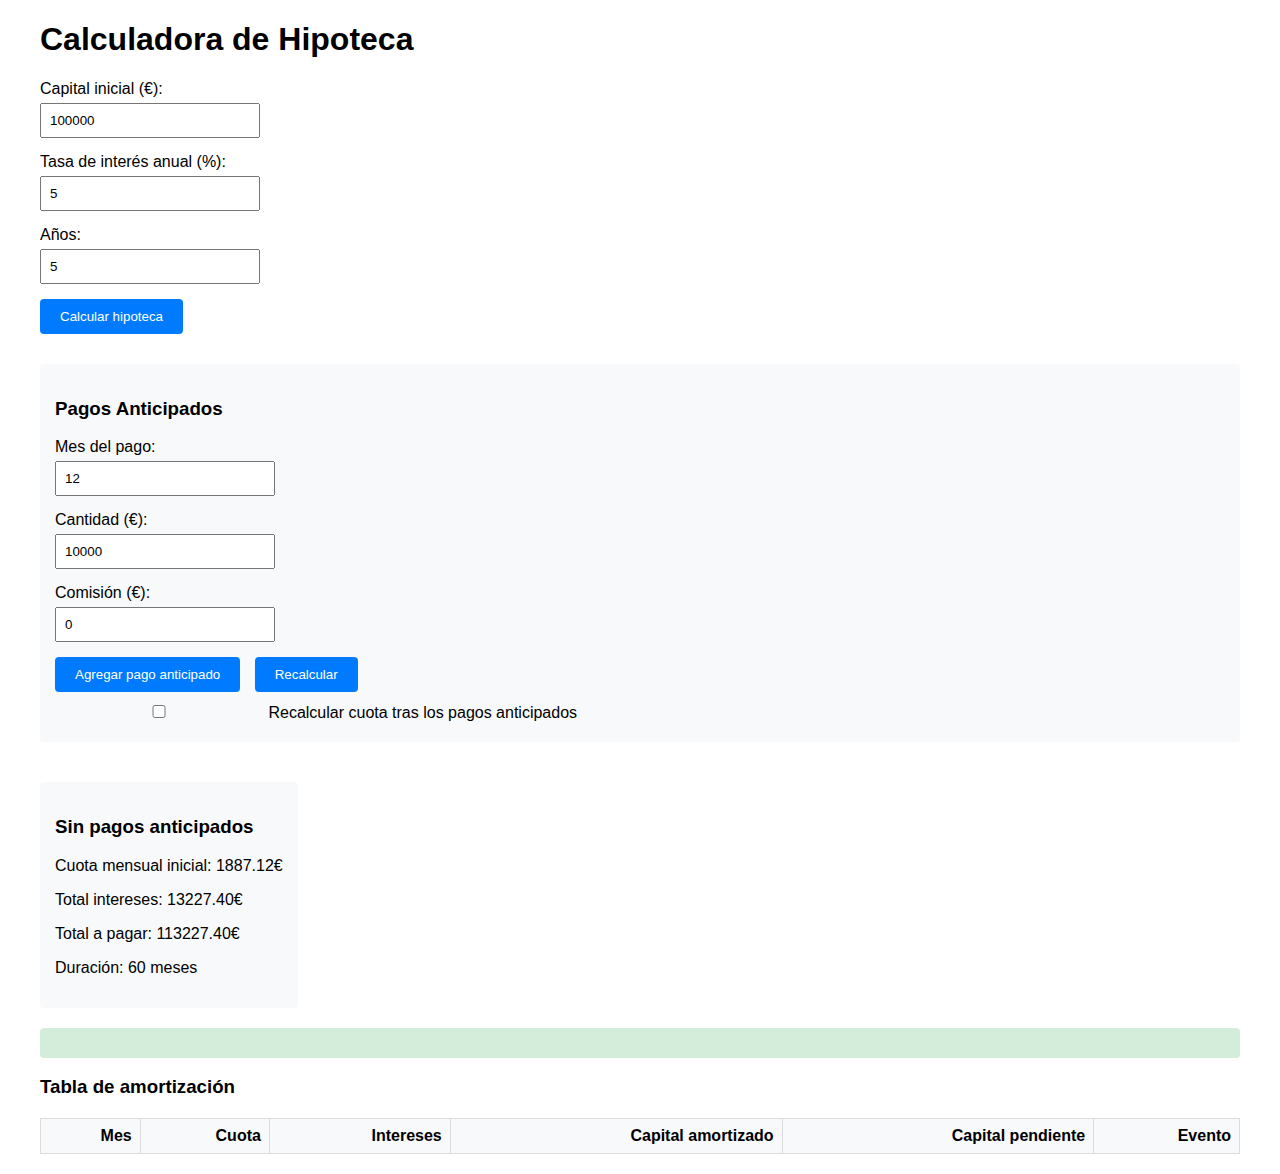
<file: hipoteca.html>
<!DOCTYPE html>
<html lang="es">

<head>
    <meta charset="UTF-8">
    <title>Calculadora de Hipotecas</title>
    <style>
        body {
            font-family: Arial, sans-serif;
            max-width: 1200px;
            margin: 20px auto;
            padding: 0 20px;
        }

        .input-group {
            margin-bottom: 15px;
        }

        label {
            display: block;
            margin-bottom: 5px;
        }

        input {
            padding: 8px;
            width: 200px;
        }

        button {
            background-color: #007bff;
            color: white;
            padding: 10px 20px;
            border: none;
            border-radius: 4px;
            cursor: pointer;
            margin-right: 10px;
            margin-bottom: 10px;
        }

        button:hover {
            background-color: #0056b3;
        }

        button.eliminar {
            background-color: #dc3545;
        }

        button.eliminar:hover {
            background-color: #c82333;
        }

        table {
            width: 100%;
            border-collapse: collapse;
            margin-top: 20px;
        }

        th,
        td {
            border: 1px solid #ddd;
            padding: 8px;
            text-align: right;
        }

        th {
            background-color: #f8f9fa;
        }

        .resumen,
        .pagos-anticipados,
        .comparacion>div {
            margin-top: 20px;
            padding: 15px;
            background-color: #f8f9fa;
            border-radius: 4px;
        }

        .pago-anticipado-item {
            background-color: #e9ecef;
            padding: 10px;
            margin-bottom: 10px;
            border-radius: 4px;
            display: flex;
            align-items: center;
            gap: 10px;
        }

        .ahorro {
            margin-top: 20px;
            padding: 15px;
            background-color: #d4edda;
            border-radius: 4px;
            color: #155724;
        }

        .comparacion {
            display: flex;
            justify-content: space-between;
            margin-top: 20px;
        }

        .destacado {
            background-color: #fff3cd;
        }

        #recalcularCheckbox {
            margin-right: 5px;
            /* Ajusta el margen si es necesario */
        }

        label[for="recalcularCheckbox"] {
            display: inline;
            /* Asegura que el texto esté en la misma línea */
            margin-left: 0;
            /* Elimina cualquier margen a la izquierda */
        }
    </style>
</head>

<body>
    <h1>Calculadora de Hipoteca</h1>

    <div class="input-group">
        <label for="capital">Capital inicial (€):</label>
        <input type="number" id="capital" value="100000">
    </div>

    <div class="input-group">
        <label for="interes">Tasa de interés anual (%):</label>
        <input type="number" id="interes" value="5" step="0.1">
    </div>

    <div class="input-group">
        <label for="anos">Años:</label>
        <input type="number" id="anos" value="5">
    </div>

    <button onclick="calcularConPagosAnticipados()">Calcular hipoteca</button>

    <div class="pagos-anticipados">
        <h3>Pagos Anticipados</h3>
        <div id="lista-pagos"></div>
        <div class="input-group">
            <label for="mesPago">Mes del pago:</label>
            <input type="number" id="mesPago" value="12" min="1">
        </div>
        <div class="input-group">
            <label for="cantidadPago">Cantidad (€):</label>
            <input type="number" id="cantidadPago" value="10000">
        </div>
        <div class="input-group">
            <label for="comisionPago">Comisión (€):</label>
            <input type="number" id="comisionPago" value="0" min="0" step="0.01">
        </div>
        <button onclick="agregarPagoAnticipado()">Agregar pago anticipado</button>
        <button onclick="calcularConPagosAnticipados()">Recalcular</button>
        <label id="recalcularCheckboxLabel">
            <input type="checkbox" id="recalcularCheckbox" onclick="toggleRecalcularCuota(this)">
            Recalcular cuota tras los pagos anticipados
        </label>
    </div>


    <div class="comparacion" id="comparacion"></div>

    <div id="ahorro" class="ahorro"></div>

    <div id="tabla-container">
        <h3>Tabla de amortización</h3>
        <table id="tabla-amortizacion">
            <thead>
                <tr>
                    <th>Mes</th>
                    <th>Cuota</th>
                    <th>Intereses</th>
                    <th>Capital amortizado</th>
                    <th>Capital pendiente</th>
                    <th>Evento</th>
                </tr>
            </thead>
            <tbody id="tabla-body"></tbody>
        </table>
    </div>

    <script>
        let datosOriginales = null;
        let pagosAnticipados = [];
        let recalcularCuota = false;

        // Function to toggle the value of recalcularCuota
        function toggleRecalcularCuota(checkbox) {
            recalcularCuota = checkbox.checked; // Update based on checkbox state
            // console.log("recalcularCuota:", recalcularCuota); // Log the current value for demonstration
        }

        function calcularCuotaMensual(capital, interesMensual, meses) {
            return capital * (interesMensual * Math.pow(1 + interesMensual, meses)) /
                (Math.pow(1 + interesMensual, meses) - 1);
        }

        function agregarPagoAnticipado() {
            const mes = parseInt(document.getElementById('mesPago').value);
            const cantidad = parseFloat(document.getElementById('cantidadPago').value);
            const comision = parseFloat(document.getElementById('comisionPago').value);

            pagosAnticipados.push({
                mes: mes,
                cantidad: cantidad,
                comision: comision // Ahora es un valor fijo en euros
            });

            actualizarListaPagos();
        }

        function actualizarListaPagos() {
            const lista = document.getElementById('lista-pagos');
            lista.innerHTML = '';

            pagosAnticipados.sort((a, b) => a.mes - b.mes);

            pagosAnticipados.forEach((pago, index) => {
                const div = document.createElement('div');
                div.className = 'pago-anticipado-item';
                div.innerHTML = `
                        Mes ${pago.mes}: ${pago.cantidad.toFixed(2)}€ 
                        (Comisión: ${pago.comision.toFixed(2)}€) 
                        <button class="eliminar" onclick="eliminarPago(${index})">Eliminar</button>
                    `;
                lista.appendChild(div);
            });
        }

        function eliminarPago(index) {
            pagosAnticipados.splice(index, 1);
            actualizarListaPagos();
        }

        function calcularHipoteca() {
            const capital = parseFloat(document.getElementById('capital').value);
            const interesAnual = parseFloat(document.getElementById('interes').value);
            const anos = parseFloat(document.getElementById('anos').value);

            const meses = anos * 12;
            const interesMensual = interesAnual / 100 / 12;

            const cuota = calcularCuotaMensual(capital, interesMensual, meses);

            let totalIntereses = 0;
            let totalAmortizado = 0;
            let capitalPendiente = capital;

            for (let mes = 1; mes <= meses; mes++) {
                const intereses = capitalPendiente * interesMensual;
                const capitalCuota = cuota - intereses;
                capitalPendiente -= capitalCuota;

                totalIntereses += intereses;
                totalAmortizado += capitalCuota;
            }

            datosOriginales = {
                cuotaMensual: cuota,
                totalIntereses: totalIntereses,
                totalPagado: totalAmortizado + totalIntereses,
                meses: meses
            };

            mostrarComparacion(datosOriginales, null);
        }

        function calcularConPagosAnticipados() {
            const capital = parseFloat(document.getElementById('capital').value);
            const interesAnual = parseFloat(document.getElementById('interes').value);
            const anos = parseFloat(document.getElementById('anos').value);

            const mesesTotales = anos * 12;
            const interesMensual = interesAnual / 100 / 12;

            let cuota = calcularCuotaMensual(capital, interesMensual, mesesTotales);

            let html = '';
            let totalIntereses = 0;
            let totalAmortizado = 0;
            let totalComisiones = 0;
            let capitalPendiente = capital;
            let pagosOrdenados = [...pagosAnticipados].sort((a, b) => a.mes - b.mes);
            let ultimoMes = mesesTotales;

            for (let mes = 1; mes <= mesesTotales; mes++) {
                const intereses = capitalPendiente * interesMensual;
                const capitalCuota = cuota - intereses;
                let evento = '';

                // Buscar pagos anticipados en este mes
                const pagosDelMes = pagosOrdenados.filter(p => p.mes === mes);
                let pagoTotalMes = 0;
                let comisionesTotalesMes = 0;

                pagosDelMes.forEach(pago => {
                    pagoTotalMes += pago.cantidad;
                    comisionesTotalesMes += pago.comision;
                    totalComisiones += pago.comision;
                });

                if (pagoTotalMes > 0) {
                    capitalPendiente -= pagoTotalMes;
                    evento = `Pago anticipado: ${pagoTotalMes.toFixed(2)}€ (Comisión: ${comisionesTotalesMes.toFixed(2)}€)`;
                    // Recalcular cuota para el resto del préstamo
                    if (recalcularCuota) {
                        cuota = calcularCuotaMensual(capitalPendiente, interesMensual, mesesTotales - mes);
                    }
                }

                capitalPendiente -= capitalCuota;

                totalIntereses += intereses;
                totalAmortizado += capitalCuota;

                const esFilaPagoAnticipado = pagoTotalMes > 0;
                html += `
                    <tr class="${esFilaPagoAnticipado ? 'destacado' : ''}">
                        <td>${mes}</td>
                        <td>${cuota.toFixed(2)}€</td>
                        <td>${intereses.toFixed(2)}€</td>
                        <td>${capitalCuota.toFixed(2)}€</td>
                        <td>${Math.max(0, capitalPendiente).toFixed(2)}€</td>
                        <td>${evento}</td>
                    </tr>
                `;

                if (capitalPendiente <= 0) {
                    capitalPendiente = 0;
                    ultimoMes = mes;
                    if (mes < mesesTotales) {
                        evento = 'Préstamo finalizado';
                        mesesAhorrados = mesesTotales - mes;
                    }
                    break;
                }
            }

            document.getElementById('tabla-body').innerHTML = html;

            const datosConPagos = {
                cuotaMensual: cuota,
                totalIntereses: totalIntereses,
                totalPagado: totalAmortizado + totalIntereses + totalComisiones +
                    pagosAnticipados.reduce((sum, p) => sum + p.cantidad, 0),
                meses: ultimoMes,
                totalComisiones: totalComisiones
            };

            mostrarComparacion(datosOriginales, datosConPagos);
            mostrarAhorro(datosOriginales, datosConPagos);
        }

        function mostrarComparacion(datosOriginales, datosConPagos) {
            if (!datosOriginales) return;

            let html = `
                <div>
                    <h3>Sin pagos anticipados</h3>
                    <p>Cuota mensual inicial: ${datosOriginales.cuotaMensual.toFixed(2)}€</p>
                    <p>Total intereses: ${datosOriginales.totalIntereses.toFixed(2)}€</p>
                    <p>Total a pagar: ${datosOriginales.totalPagado.toFixed(2)}€</p>
                    <p>Duración: ${datosOriginales.meses} meses</p>
                </div>
            `;

            if (datosConPagos) {
                html += `
                    <div>
                        <h3>Con pagos anticipados</h3>
                        <p>Cuota mensual final: ${datosConPagos.cuotaMensual.toFixed(2)}€</p>
                        <p>Total intereses: ${datosConPagos.totalIntereses.toFixed(2)}€</p>
                        <p>Total comisiones: ${datosConPagos.totalComisiones.toFixed(2)}€</p>
                        <p>Total a pagar: ${datosConPagos.totalPagado.toFixed(2)}€</p>
                        <p>Nueva duración: ${datosConPagos.meses} meses</p>
                    </div>
                `;
            }

            document.getElementById('comparacion').innerHTML = html;
        }

        function mostrarAhorro(datosOriginales, datosConPagos) {
            const ahorroIntereses = datosOriginales.totalIntereses - datosConPagos.totalIntereses;
            const ahorroMeses = datosOriginales.meses - datosConPagos.meses;
            const ahorroTotal = datosOriginales.totalPagado - datosConPagos.totalPagado;

            document.getElementById('ahorro').innerHTML = `
                <h3>Resumen del ahorro</h3>
                <p>Ahorro en intereses: ${ahorroIntereses.toFixed(2)}€</p>
                <p>Coste en comisiones: ${datosConPagos.totalComisiones.toFixed(2)}€</p>
                <p>Reducción en la duración del préstamo: ${ahorroMeses} meses</p>
                <p>Ahorro total (incluyendo comisiones): ${ahorroTotal.toFixed(2)}€</p>
            `;
        }

        // Calcular al cargar la página
        calcularHipoteca();
    </script>
</body>

</html>
</file>
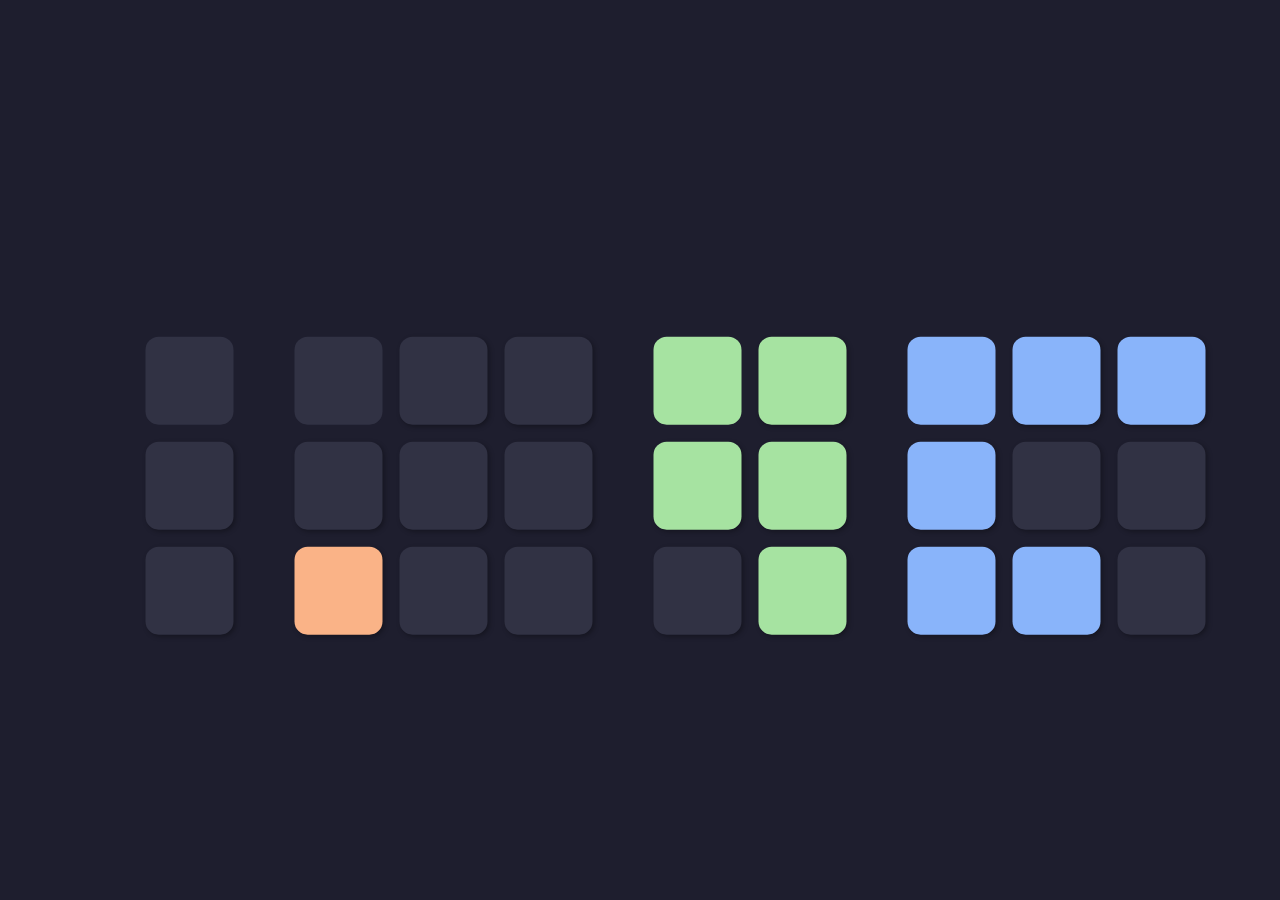
<file: tix.html>
<!DOCTYPE html>
<html lang="en">

<head>
  <meta charset="UTF-8">
  <meta name="viewport" content="width=device-width, initial-scale=1.0">
  <title>Tix Clock</title>
  <style>
    * {
      margin: 0;
      padding: 0;
      box-sizing: border-box;
    }

    body {
      background: #1e1e2e;
      font-family: Arial, sans-serif;
      display: flex;
      justify-content: center;
      align-items: center;
      height: 100vh;
      overflow: hidden;
      padding: 20px;
    }

    #container {
      width: 100%;
      height: 100%;
      display: flex;
      justify-content: center;
      align-items: center;
      flex-direction: column;
    }

    #my-canvas {
      max-width: 100%;
      max-height: 90vh;
    }



    @media (max-width: 768px) {
      #my-canvas {
        max-height: 80vh;
      }

      body {
        padding: 15px;
      }
    }

    @media (orientation: landscape) and (max-height: 500px) {
      body {
        padding: 15px 20px 30px 20px;
        /* Extra padding at the bottom */
      }

      #my-canvas {
        max-height: 75vh;
      }
    }
  </style>
</head>

<body>
  <div id="container">
    <canvas id="my-canvas"></canvas>
  </div>

  <script>
    // Initialize the clock
    clock();
    window.setInterval(clock, 4000);
    window.onresize = clock;

    function clock() {
      var canvasId = 'my-canvas';
      var containerId = 'container';

      // Get the current time
      var now = new Date();
      var hour = now.getHours();
      var minute = now.getMinutes();

      // No text display update needed

      // Get the first and second digits of the hours and minutes
      var hour1 = Math.floor(hour / 10);
      var hour2 = hour % 10;
      var minute1 = Math.floor(minute / 10);
      var minute2 = minute % 10;

      // Define some sizes
      var canvas = document.getElementById(canvasId);
      var container = document.getElementById(containerId);

      // Set initial canvas dimensions based on container
      var containerWidth = container.clientWidth;
      var containerHeight = container.clientHeight * 0.85; // Use 85% of container height

      // Calculate the optimal canvas size
      var aspectRatio = 2.56; // Ideal aspect ratio for the clock (width/height)
      var canvasWidth, canvasHeight;

      if (containerWidth / containerHeight > aspectRatio) {
        // Container is wider than needed
        canvasHeight = containerHeight;
        canvasWidth = containerHeight * aspectRatio;
      } else {
        // Container is taller than needed
        canvasWidth = containerWidth;
        canvasHeight = containerWidth / aspectRatio;
      }

      // Set canvas dimensions
      canvas.width = canvasWidth;
      canvas.height = canvasHeight;

      // Calculate square size based on canvas dimensions
      var squareSizeX = Math.floor(canvasWidth / 14);
      var squareSizeY = Math.floor(canvasHeight / 5.5);
      var squareSize = Math.min(squareSizeX, squareSizeY);

      // Calculate spacing
      var squareSpace = Math.floor(squareSize / 5);
      var boxSpace = Math.floor(squareSize / 2);

      // Calculate total width and height of the clock
      var clockWidth = squareSize + 9 * (squareSize + squareSpace) + 3 * boxSpace;
      var clockHeight = squareSize + 3 * (squareSize + squareSpace);

      // Center the clock within the canvas
      var startX = (canvasWidth - clockWidth) / 2 + squareSize;
      var startY = (canvasHeight - clockHeight) / 2 + squareSize;

      // Modern color palette
      var colors = {
        hours1: '#f38ba8', // Pink
        hours2: '#fab387', // Peach
        minutes1: '#a6e3a1', // Green
        minutes2: '#89b4fa'  // Blue
      };

      // First box (hour first digit)
      drawGrid(canvasId, 3, 1, startX, startY, squareSize, squareSpace, hour1, colors.hours1);

      // Second box (hour second digit)
      var x2 = startX + 1 * (squareSize + squareSpace) + boxSpace;
      drawGrid(canvasId, 3, 3, x2, startY, squareSize, squareSpace, hour2, colors.hours2);

      // Third box (minute first digit)
      var x3 = x2 + 3 * (squareSize + squareSpace) + boxSpace;
      drawGrid(canvasId, 3, 2, x3, startY, squareSize, squareSpace, minute1, colors.minutes1);

      // Fourth box (minute second digit)
      var x4 = x3 + 2 * (squareSize + squareSpace) + boxSpace;
      drawGrid(canvasId, 3, 3, x4, startY, squareSize, squareSpace, minute2, colors.minutes2);
    }

    function drawGrid(canvasId, rows, columns, x0, y0, squareSize, space, Ncolored, color) {
      // Get a reference to the canvas element
      var canvas = document.getElementById(canvasId);
      var context = canvas.getContext('2d');

      // I need to decide which squares are going to be colored
      var filled = new Array(rows * columns);
      for (var i = 0; i < filled.length; i++) {
        if (i < Ncolored) {
          filled[i] = 1;
        } else {
          filled[i] = 0;
        }
      }

      // Shuffle the array to put the colored squares in random order
      filled.sort(function (a, b) {
        return Math.random() - 0.5;
      });

      // Loop over the squares and draw them
      for (var row = 0; row < rows; row++) {
        for (var col = 0; col < columns; col++) {
          // Calculate the position
          var x = x0 + (squareSize + space) * col;
          var y = y0 + (squareSize + space) * row;

          // Determine fill color
          if (filled[col * rows + row] == 1) {
            context.fillStyle = color;
          } else {
            context.fillStyle = '#313244'; // Dark gray for empty squares
          }

          // Create rounded rectangles
          let radius = squareSize * 0.15; // Rounded corners
          context.beginPath();
          context.moveTo(x + radius, y);
          context.lineTo(x + squareSize - radius, y);
          context.arcTo(x + squareSize, y, x + squareSize, y + radius, radius);
          context.lineTo(x + squareSize, y + squareSize - radius);
          context.arcTo(x + squareSize, y + squareSize, x + squareSize - radius, y + squareSize, radius);
          context.lineTo(x + radius, y + squareSize);
          context.arcTo(x, y + squareSize, x, y + squareSize - radius, radius);
          context.lineTo(x, y + radius);
          context.arcTo(x, y, x + radius, y, radius);
          context.closePath();

          // Fill with shadow effect
          context.fill();

          // Add subtle shadow
          context.shadowColor = 'rgba(0, 0, 0, 0.3)';
          context.shadowBlur = 5;
          context.shadowOffsetX = 2;
          context.shadowOffsetY = 2;
        }
      }

      // Reset shadow for next drawings
      context.shadowColor = 'transparent';
      context.shadowBlur = 0;
      context.shadowOffsetX = 0;
      context.shadowOffsetY = 0;
    }
  </script>
</body>

</html>
</file>
